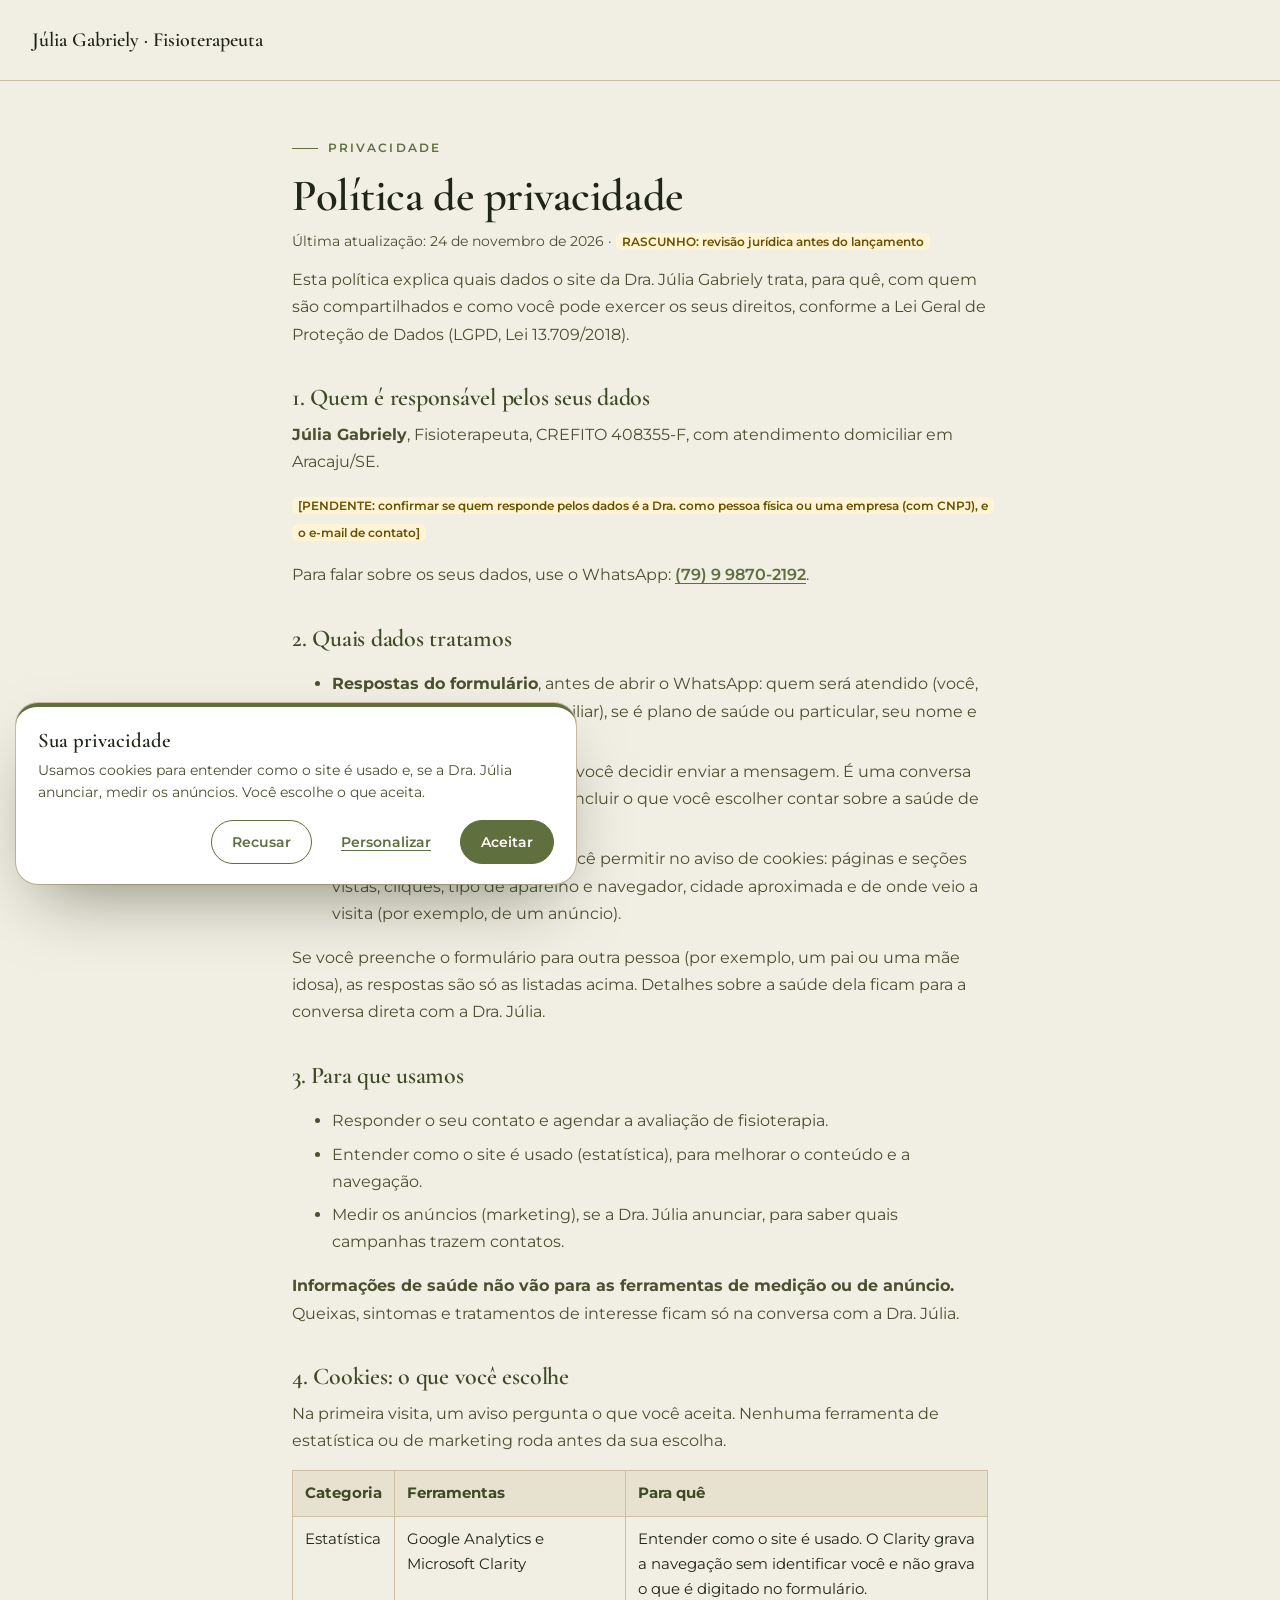
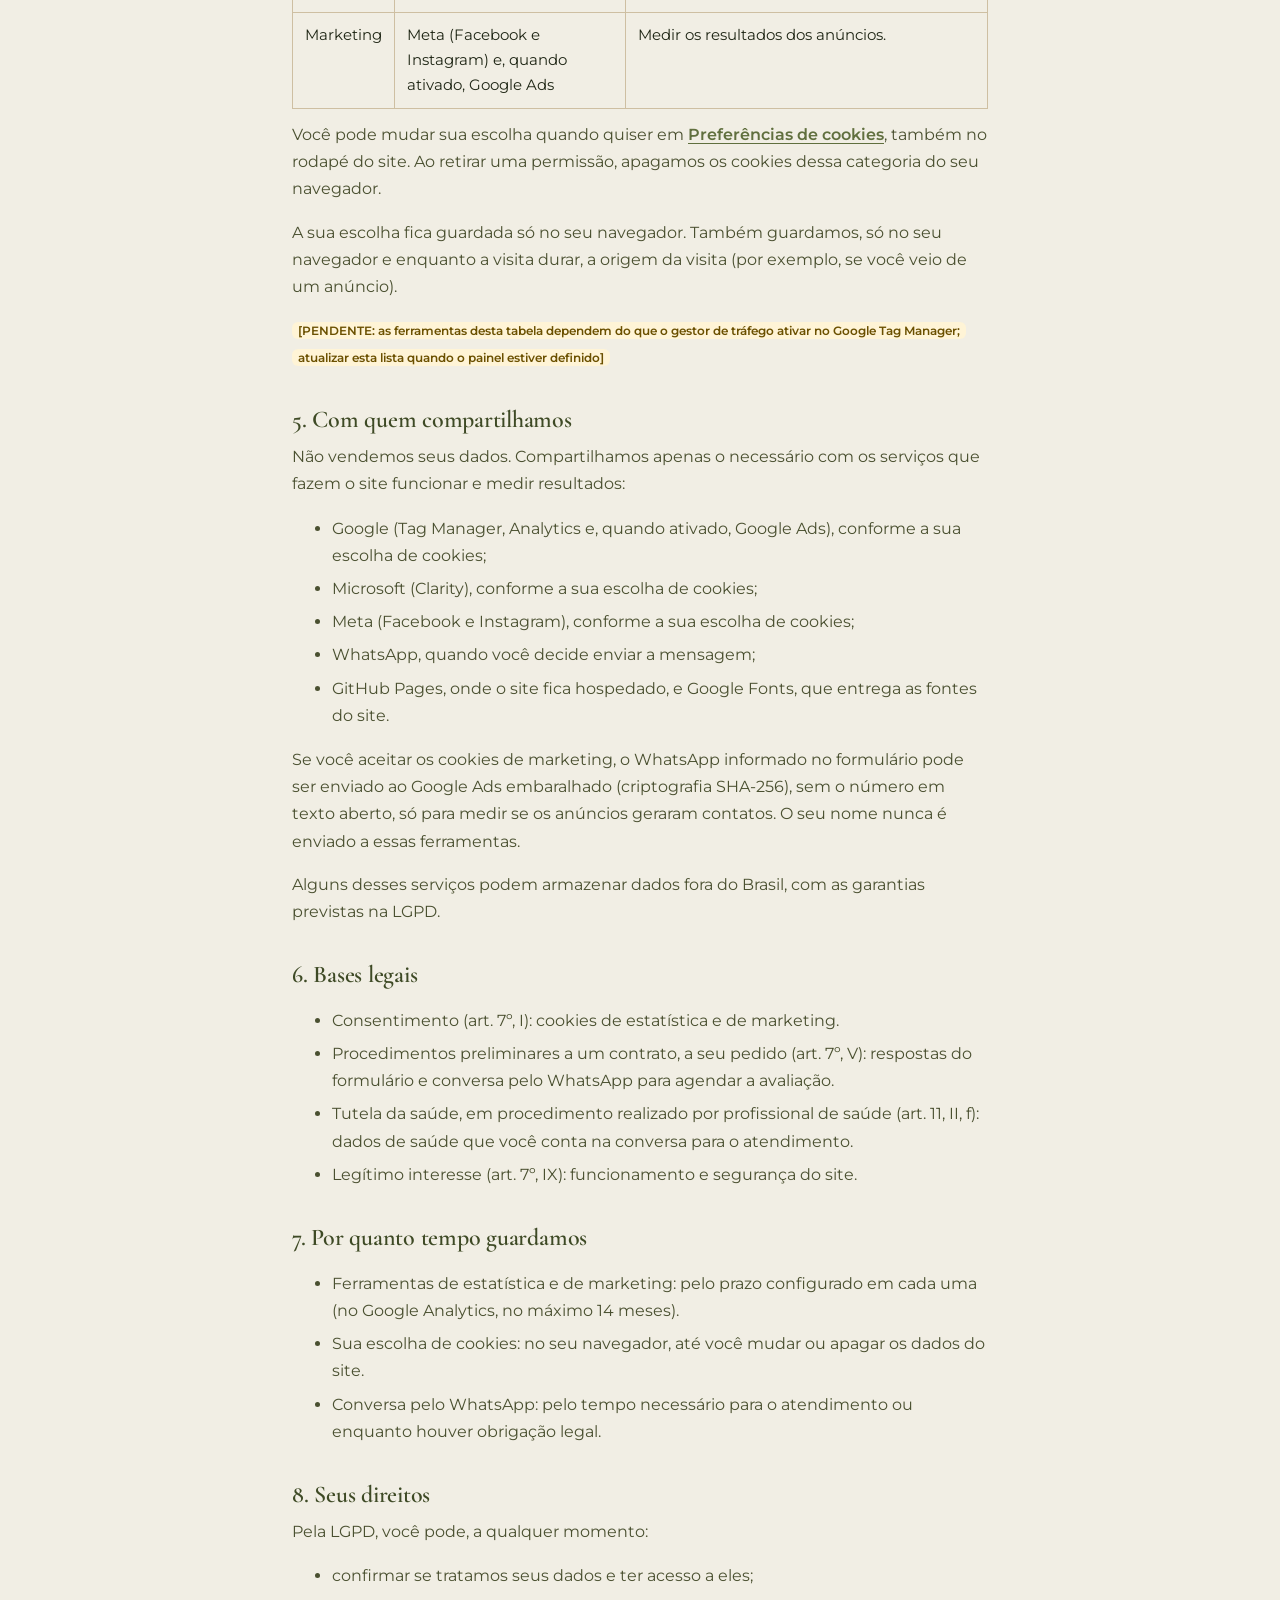
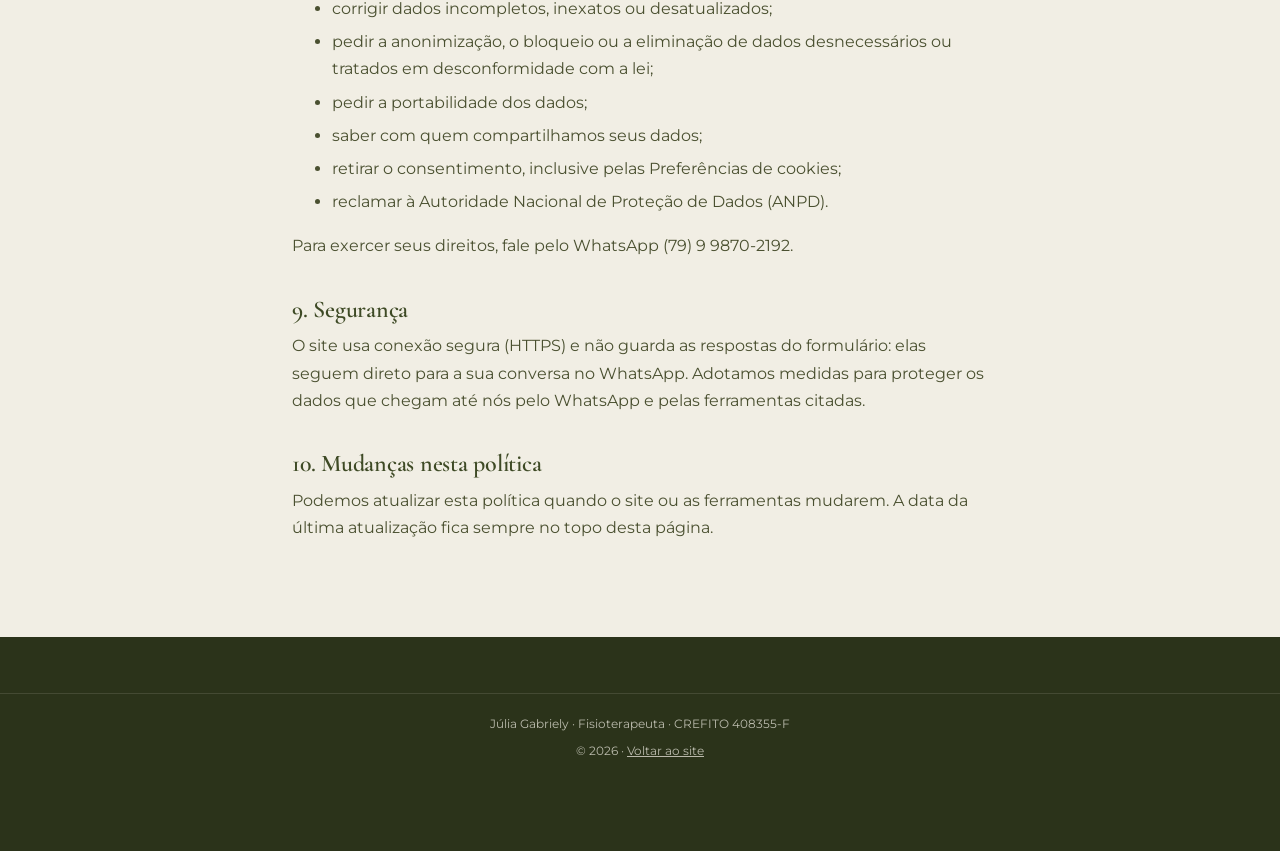
<file: politica-de-privacidade.html>
<!doctype html>
<html lang="pt-BR">
<head>
    <meta charset="utf-8">
    <meta name="viewport" content="width=device-width, initial-scale=1, viewport-fit=cover">
    <title>Política de privacidade | Júlia Gabriely, Fisioterapeuta</title>
    <meta name="description" content="Como o site da fisioterapeuta Júlia Gabriely trata os dados de quem o visita.">
    <!-- Fica fora dos buscadores sempre. RASCUNHO para revisão jurídica antes do lançamento. -->
    <meta name="robots" content="noindex, nofollow">
    <meta name="theme-color" content="#606F3E">
    <link rel="preconnect" href="https://fonts.googleapis.com">
    <link rel="preconnect" href="https://fonts.gstatic.com" crossorigin>
    <link href="https://fonts.googleapis.com/css2?family=Cormorant+Garamond:ital,wght@0,500;0,600;0,700;1,500&family=Montserrat:wght@400;500;600&display=swap" rel="stylesheet">
    <link rel="stylesheet" href="styles.css?v=20261124-5">
</head>
<body class="pagina-legal">
<header class="legal-topo">
    <a href="./">Júlia Gabriely · Fisioterapeuta</a>
</header>

<main class="legal-artigo">
    <span class="sobretitulo">Privacidade</span>
    <h1>Política de privacidade</h1>
    <p class="legal-data">Última atualização: 24 de novembro de 2026 · <span class="pendente">RASCUNHO: revisão jurídica antes do lançamento</span></p>

    <p>Esta política explica quais dados o site da Dra. Júlia Gabriely trata, para quê, com quem são compartilhados e como você pode exercer os seus direitos, conforme a Lei Geral de Proteção de Dados (LGPD, Lei 13.709/2018).</p>

    <h2>1. Quem é responsável pelos seus dados</h2>
    <p><strong>Júlia Gabriely</strong>, Fisioterapeuta, CREFITO 408355-F, com atendimento domiciliar em Aracaju/SE.</p>
    <p><span class="pendente">[PENDENTE: confirmar se quem responde pelos dados é a Dra. como pessoa física ou uma empresa (com CNPJ), e o e-mail de contato]</span></p>
    <p>Para falar sobre os seus dados, use o WhatsApp: <a href="https://wa.me/5579998702192" target="_blank" rel="noopener">(79) 9 9870-2192</a>.</p>

    <h2>2. Quais dados tratamos</h2>
    <ul>
        <li><strong>Respostas do formulário</strong>, antes de abrir o WhatsApp: quem será atendido (você, seu pai ou sua mãe, outro familiar), se é plano de saúde ou particular, seu nome e seu WhatsApp.</li>
        <li><strong>Conversa pelo WhatsApp</strong>, se você decidir enviar a mensagem. É uma conversa direta com a Dra. Júlia e pode incluir o que você escolher contar sobre a saúde de quem será atendido.</li>
        <li><strong>Dados de navegação</strong>, só se você permitir no aviso de cookies: páginas e seções vistas, cliques, tipo de aparelho e navegador, cidade aproximada e de onde veio a visita (por exemplo, de um anúncio).</li>
    </ul>
    <p>Se você preenche o formulário para outra pessoa (por exemplo, um pai ou uma mãe idosa), as respostas são só as listadas acima. Detalhes sobre a saúde dela ficam para a conversa direta com a Dra. Júlia.</p>

    <h2>3. Para que usamos</h2>
    <ul>
        <li>Responder o seu contato e agendar a avaliação de fisioterapia.</li>
        <li>Entender como o site é usado (estatística), para melhorar o conteúdo e a navegação.</li>
        <li>Medir os anúncios (marketing), se a Dra. Júlia anunciar, para saber quais campanhas trazem contatos.</li>
    </ul>
    <p><strong>Informações de saúde não vão para as ferramentas de medição ou de anúncio.</strong> Queixas, sintomas e tratamentos de interesse ficam só na conversa com a Dra. Júlia.</p>

    <h2>4. Cookies: o que você escolhe</h2>
    <p>Na primeira visita, um aviso pergunta o que você aceita. Nenhuma ferramenta de estatística ou de marketing roda antes da sua escolha.</p>
    <table>
        <thead><tr><th>Categoria</th><th>Ferramentas</th><th>Para quê</th></tr></thead>
        <tbody>
            <tr><td>Estatística</td><td>Google Analytics e Microsoft Clarity</td><td>Entender como o site é usado. O Clarity grava a navegação sem identificar você e não grava o que é digitado no formulário.</td></tr>
            <tr><td>Marketing</td><td>Meta (Facebook e Instagram) e, quando ativado, Google Ads</td><td>Medir os resultados dos anúncios.</td></tr>
        </tbody>
    </table>
    <p>Você pode mudar sua escolha quando quiser em <button type="button" class="link-cookies" data-consent-open>Preferências de cookies</button>, também no rodapé do site. Ao retirar uma permissão, apagamos os cookies dessa categoria do seu navegador.</p>
    <p>A sua escolha fica guardada só no seu navegador. Também guardamos, só no seu navegador e enquanto a visita durar, a origem da visita (por exemplo, se você veio de um anúncio).</p>
    <p><span class="pendente">[PENDENTE: as ferramentas desta tabela dependem do que o gestor de tráfego ativar no Google Tag Manager; atualizar esta lista quando o painel estiver definido]</span></p>

    <h2>5. Com quem compartilhamos</h2>
    <p>Não vendemos seus dados. Compartilhamos apenas o necessário com os serviços que fazem o site funcionar e medir resultados:</p>
    <ul>
        <li>Google (Tag Manager, Analytics e, quando ativado, Google Ads), conforme a sua escolha de cookies;</li>
        <li>Microsoft (Clarity), conforme a sua escolha de cookies;</li>
        <li>Meta (Facebook e Instagram), conforme a sua escolha de cookies;</li>
        <li>WhatsApp, quando você decide enviar a mensagem;</li>
        <li>GitHub Pages, onde o site fica hospedado, e Google Fonts, que entrega as fontes do site.</li>
    </ul>
    <p>Se você aceitar os cookies de marketing, o WhatsApp informado no formulário pode ser enviado ao Google Ads embaralhado (criptografia SHA-256), sem o número em texto aberto, só para medir se os anúncios geraram contatos. O seu nome nunca é enviado a essas ferramentas.</p>
    <p>Alguns desses serviços podem armazenar dados fora do Brasil, com as garantias previstas na LGPD.</p>

    <h2>6. Bases legais</h2>
    <ul>
        <li>Consentimento (art. 7º, I): cookies de estatística e de marketing.</li>
        <li>Procedimentos preliminares a um contrato, a seu pedido (art. 7º, V): respostas do formulário e conversa pelo WhatsApp para agendar a avaliação.</li>
        <li>Tutela da saúde, em procedimento realizado por profissional de saúde (art. 11, II, f): dados de saúde que você conta na conversa para o atendimento.</li>
        <li>Legítimo interesse (art. 7º, IX): funcionamento e segurança do site.</li>
    </ul>

    <h2>7. Por quanto tempo guardamos</h2>
    <ul>
        <li>Ferramentas de estatística e de marketing: pelo prazo configurado em cada uma (no Google Analytics, no máximo 14 meses).</li>
        <li>Sua escolha de cookies: no seu navegador, até você mudar ou apagar os dados do site.</li>
        <li>Conversa pelo WhatsApp: pelo tempo necessário para o atendimento ou enquanto houver obrigação legal.</li>
    </ul>

    <h2>8. Seus direitos</h2>
    <p>Pela LGPD, você pode, a qualquer momento:</p>
    <ul>
        <li>confirmar se tratamos seus dados e ter acesso a eles;</li>
        <li>corrigir dados incompletos, inexatos ou desatualizados;</li>
        <li>pedir a anonimização, o bloqueio ou a eliminação de dados desnecessários ou tratados em desconformidade com a lei;</li>
        <li>pedir a portabilidade dos dados;</li>
        <li>saber com quem compartilhamos seus dados;</li>
        <li>retirar o consentimento, inclusive pelas Preferências de cookies;</li>
        <li>reclamar à Autoridade Nacional de Proteção de Dados (ANPD).</li>
    </ul>
    <p>Para exercer seus direitos, fale pelo WhatsApp (79) 9 9870-2192.</p>

    <h2>9. Segurança</h2>
    <p>O site usa conexão segura (HTTPS) e não guarda as respostas do formulário: elas seguem direto para a sua conversa no WhatsApp. Adotamos medidas para proteger os dados que chegam até nós pelo WhatsApp e pelas ferramentas citadas.</p>

    <h2>10. Mudanças nesta política</h2>
    <p>Podemos atualizar esta política quando o site ou as ferramentas mudarem. A data da última atualização fica sempre no topo desta página.</p>
</main>

<footer class="rodape">
    <div class="rodape-base">
        <p>Júlia Gabriely · Fisioterapeuta · CREFITO 408355-F</p>
        <p>© <span data-ano>2026</span> · <a href="./">Voltar ao site</a></p>
    </div>
</footer>

<!-- Aviso de cookies: mesmo bloco do index.html (consent.js). -->
<div class="cookie-aviso" id="aviso-cookies" role="dialog" aria-modal="false" aria-labelledby="cookie-titulo" aria-describedby="cookie-texto" hidden>
    <p class="cookie-titulo" id="cookie-titulo">Sua privacidade</p>
    <p class="cookie-texto" id="cookie-texto">Usamos cookies para entender como o site é usado e, se a Dra. Júlia anunciar, medir os anúncios. Você escolhe o que aceita.</p>
    <div class="cookie-opcoes" hidden>
        <label class="cookie-opcao">
            <input type="checkbox" id="cookie-estatistica">
            <span><strong>Estatística</strong>Google Analytics e Microsoft Clarity, para entender como o site é usado.</span>
        </label>
        <label class="cookie-opcao">
            <input type="checkbox" id="cookie-marketing">
            <span><strong>Marketing</strong>Google e Meta (Facebook e Instagram), para medir os anúncios.</span>
        </label>
    </div>
    <div class="cookie-acoes">
        <button class="cookie-botao" type="button" data-consent="recusar">Recusar</button>
        <button class="cookie-botao cookie-botao-link" type="button" data-consent="personalizar">Personalizar</button>
        <button class="cookie-botao cookie-botao-link" type="button" data-consent="salvar" hidden>Salvar escolha</button>
        <button class="cookie-botao cookie-botao-principal" type="button" data-consent="aceitar">Aceitar</button>
    </div>
</div>
<script>document.querySelectorAll("[data-ano]").forEach(function (el) { el.textContent = new Date().getFullYear(); });</script>
<script src="consent.js?v=20261124-5" defer></script>
</body>
</html>
</file>
<file: styles.css>
/* ==========================================================================
   Júlia Gabriely · Fisioterapeuta — estilos do site
   Identidade: Manual de Identidade Visual (Drive › Construção do Site › Estudos).
   Para trocar cores ou fontes, mexa só nos tokens do :root; o resto acompanha.
   Fontes: Cormorant Garamond e Montserrat são EQUIVALENTES provisórios de Edensor e Garet.
   Detalhe próprio do site: o "fio do movimento", uma linha em curva que contorna a foto do topo
   (inspirada no elo do monograma JG) e uma luz que percorre o fio.
   ========================================================================== */

:root {
    /* Cores da marca (apresentação da marca) */
    --oliva: #606F3E;          /* principal: botões, símbolo, destaques */
    --oliva-claro: #9E9D7A;    /* só ornamento: contraste baixo para texto */
    --bege: #CEBFA2;           /* linhas e detalhes */
    --creme: #F1EEE4;          /* fundo principal */
    /* Complementares (propostas do manual, contraste AA medido) */
    --verde-profundo: #3E4A25; /* faixas escuras e rodapé (8,18:1 com creme) */
    --texto: #1F2615;          /* 13,44:1 sobre creme */
    --texto-2: #4A5030;        /* 7,29:1 sobre creme */
    --bege-suave: #E7E1CF;
    --branco: #FFFFFF;

    --fonte-titulo: "Cormorant Garamond", Georgia, "Times New Roman", serif;
    --fonte-texto: "Montserrat", "Segoe UI", Arial, sans-serif;

    --raio: 20px;
    --raio-grande: 32px;
    --sombra: 0 18px 50px rgba(62, 74, 37, .14);
    --sombra-leve: 0 8px 24px rgba(62, 74, 37, .09);
    --ease: cubic-bezier(.22, .61, .36, 1);
    --header-h: 76px;
    --gutter: clamp(16px, 4vw, 32px);
    --largura: 1180px;
}

*, *::before, *::after { box-sizing: border-box; }
html { scroll-behavior: smooth; scroll-padding-top: calc(var(--header-h) + 12px); -webkit-text-size-adjust: 100%; }
body { margin: 0; background: var(--creme); color: var(--texto); font: 400 17px/1.7 var(--fonte-texto); overflow-x: hidden; }
img { display: block; max-width: 100%; height: auto; }
img[hidden] { display: none; }
a { color: inherit; }
svg { width: 22px; height: 22px; flex: none; }
h1, h2, h3 { font-family: var(--fonte-titulo); font-weight: 600; line-height: 1.08; margin: 0 0 .5em; color: var(--texto); letter-spacing: -.01em; }
h1 em, h2 em { font-style: italic; font-weight: 500; color: var(--oliva); }
p { margin: 0 0 1em; }
:focus-visible { outline: 3px solid var(--oliva); outline-offset: 3px; border-radius: 6px; }

.conteiner { width: min(100% - 2 * var(--gutter), var(--largura)); margin-inline: auto; }
.centro { text-align: center; }
.so-desktop { display: none !important; }

.pular { position: absolute; left: -999px; top: 8px; z-index: 2000; background: var(--verde-profundo); color: var(--creme); padding: 10px 16px; border-radius: 10px; }
.pular:focus { left: 8px; }

/* Barra de progresso da leitura */
.progresso { position: fixed; z-index: 1100; inset: 0 0 auto 0; height: 3px; pointer-events: none; }
.progresso span { display: block; height: 100%; width: 100%; transform-origin: left; transform: scaleX(var(--p, 0)); background: linear-gradient(90deg, var(--oliva), var(--bege)); }

/* ---------- Faixa da prévia ---------- */
.previa-faixa { display: flex; flex-wrap: wrap; align-items: center; justify-content: center; gap: 6px 14px; padding: 8px var(--gutter); background: #FFF4D6; color: #5B4300; font-size: .78rem; line-height: 1.45; text-align: center; }
.previa-alternar { border: 1px solid #C9A84A; background: transparent; color: inherit; font: 600 .75rem var(--fonte-texto); padding: 6px 12px; border-radius: 99px; cursor: pointer; min-height: 32px; }

/* ---------- Marcadores de prévia (somem com o botão e no lançamento) ---------- */
.pendente { display: inline; background: #FFF4D6; color: #6B5000; border-radius: 6px; padding: 1px 6px; font: 600 .78rem/1.6 var(--fonte-texto); box-decoration-break: clone; -webkit-box-decoration-break: clone; }
p.pendente { display: block; width: fit-content; max-width: 100%; }
.pendente-escuro { background: rgba(255, 244, 214, .14); color: #F3E3B0; }
.marcador { display: flex; flex-wrap: wrap; align-items: baseline; gap: 2px 8px; width: fit-content; max-width: 100%; margin: 0 0 1em; padding: 5px 12px; border-radius: 12px; font: 600 .7rem/1.4 var(--fonte-texto); letter-spacing: .08em; text-transform: uppercase; background: #EEF0E4; color: var(--verde-profundo); border: 1px dashed var(--oliva-claro); cursor: help; }
.marcador::after { content: attr(data-nota); text-transform: none; letter-spacing: 0; font-weight: 500; color: var(--texto-2); }
.cabeca.centro .marcador { margin-inline: auto; }
.marcador.escuro { background: rgba(241, 238, 228, .1); color: var(--creme); border-color: rgba(241, 238, 228, .4); }
.marcador.escuro::after { color: rgba(241, 238, 228, .8); }
body.sem-marcadores .pendente, body.sem-marcadores .marcador { display: none; }

/* ---------- Botões ---------- */
.botao { position: relative; overflow: hidden; display: inline-flex; align-items: center; justify-content: center; gap: 10px; min-height: 52px; padding: 14px 26px; border-radius: 99px; background: var(--oliva); color: var(--branco); text-decoration: none; font: 600 .95rem/1.2 var(--fonte-texto); letter-spacing: .01em; box-shadow: 0 10px 24px rgba(96, 111, 62, .28); transition: transform .3s var(--ease), background-color .3s var(--ease), box-shadow .3s var(--ease); }
.botao svg { width: 20px; height: 20px; position: relative; }
.botao-pequeno { min-height: 44px; padding: 10px 18px; font-size: .85rem; box-shadow: none; }
.botao-claro { background: var(--creme); color: var(--verde-profundo); box-shadow: 0 10px 24px rgba(0, 0, 0, .18); }
/* Brilho que passa pelo botão de tempos em tempos */
.botao-destaque::after { content: ""; position: absolute; top: 0; bottom: 0; left: -40%; width: 30%; background: linear-gradient(100deg, transparent, rgba(255, 255, 255, .38), transparent); transform: skewX(-18deg); animation: brilho 5.5s var(--ease) infinite; pointer-events: none; }
.botao-claro.botao-destaque::after { background: linear-gradient(100deg, transparent, rgba(96, 111, 62, .22), transparent); }
@keyframes brilho { 0%, 62% { left: -40%; } 88%, 100% { left: 130%; } }
@media (hover: hover) {
    .botao:hover { transform: translateY(-2px); background: var(--verde-profundo); box-shadow: 0 14px 30px rgba(62, 74, 37, .3); }
    .botao-claro:hover { background: var(--branco); color: var(--verde-profundo); }
}
.link-seta { display: inline-flex; align-items: center; gap: 8px; min-height: 44px; color: var(--oliva); font-weight: 600; font-size: .92rem; text-decoration: none; border-bottom: 1px solid currentColor; }
.link-seta::after { content: "→"; transition: transform .3s var(--ease); }
@media (hover: hover) { .link-seta:hover::after { transform: translateX(4px); } }

/* ---------- Cabeçalho ---------- */
.topo { position: sticky; top: 0; z-index: 900; background: rgba(241, 238, 228, .92); backdrop-filter: blur(14px); -webkit-backdrop-filter: blur(14px); border-bottom: 1px solid rgba(96, 111, 62, .12); transition: box-shadow .3s var(--ease); }
.topo.rolou { box-shadow: var(--sombra-leve); }
.topo-dentro { width: min(100% - 2 * var(--gutter), var(--largura)); margin-inline: auto; height: var(--header-h); display: flex; align-items: center; gap: 20px; }
.marca { display: flex; align-items: center; gap: 12px; text-decoration: none; margin-right: auto; min-width: 0; }
@media (max-width: 379px) {
    .topo-dentro { gap: 10px; }
    .marca { gap: 9px; }
    .marca-texto strong { font-size: 1.25rem; }
    .marca-texto small { font-size: .66rem; letter-spacing: .06em; }
}
.marca-simbolo { width: 34px; height: auto; }
.marca-texto { display: grid; line-height: 1.1; }
.marca-texto strong { font: 600 1.4rem/1 var(--fonte-titulo); color: var(--texto); }
.marca-texto small { margin-top: 4px; font-size: .68rem; font-weight: 600; letter-spacing: .14em; text-transform: uppercase; color: var(--oliva); }
.menu { display: none; gap: 22px; }
.menu a { font-size: .84rem; font-weight: 500; text-decoration: none; color: var(--texto-2); padding: 8px 0; border-bottom: 1px solid transparent; transition: color .2s, border-color .2s; }
.menu a:hover, .menu a.ativo { color: var(--oliva); border-color: currentColor; }
.menu-botao { width: 48px; height: 48px; display: grid; place-content: center; gap: 6px; border: 0; border-radius: 12px; background: transparent; cursor: pointer; }
.menu-botao span { display: block; width: 24px; height: 2px; background: var(--texto); border-radius: 2px; transition: transform .3s var(--ease); }
.menu-botao[aria-expanded="true"] span:first-child { transform: translateY(4px) rotate(45deg); }
.menu-botao[aria-expanded="true"] span:last-child { transform: translateY(-4px) rotate(-45deg); }
.menu-movel { position: fixed; inset: var(--header-h) 0 0; background: var(--creme); padding: 24px var(--gutter) 40px; overflow-y: auto; display: flex; flex-direction: column; gap: 24px; }
.menu-movel[hidden] { display: none; }
.menu-movel nav { display: grid; }
.menu-movel nav a { padding: 16px 0; font: 600 1.6rem/1.2 var(--fonte-titulo); text-decoration: none; border-bottom: 1px solid rgba(96, 111, 62, .15); }
body.menu-aberto { overflow: hidden; }

/* ---------- Seções ---------- */
.secao { position: relative; overflow-x: clip; padding: clamp(64px, 9vw, 112px) 0; }
.secao-bege { background: var(--bege-suave); }
.secao-escura { background: var(--verde-profundo); color: var(--creme); overflow: hidden; }
.secao-escura h2, .secao-escura h3 { color: var(--creme); }
.secao-escura h2 em { color: var(--bege); }
.cabeca { max-width: 680px; margin-bottom: clamp(32px, 5vw, 52px); }
.cabeca.centro { margin-inline: auto; }
.cabeca p:not(.sobretitulo):not(.marcador) { color: var(--texto-2); }
.sobretitulo { display: inline-flex; align-items: center; gap: 10px; margin-bottom: 14px; font-size: .72rem; font-weight: 600; letter-spacing: .18em; text-transform: uppercase; color: var(--oliva); }
.sobretitulo::before { content: ""; width: 26px; height: 1px; background: currentColor; }
.sobretitulo.claro { color: var(--bege); }
h2 { font-size: clamp(2.1rem, 4.6vw, 3.4rem); }
h3 { font-size: 1.45rem; }
.realce { font-weight: 600; color: var(--texto); background: linear-gradient(transparent 62%, rgba(206, 191, 162, .7) 62%) no-repeat; background-size: 0% 100%; transition: background-size 1s var(--ease) .6s; }
.hero.pronto .realce, html:not(.js) .realce { background-size: 100% 100%; }

/* ---------- Topo ---------- */
.hero { position: relative; overflow-x: clip; padding-top: clamp(28px, 5vw, 56px); background: radial-gradient(circle at 85% 10%, rgba(206, 191, 162, .5), transparent 44%), radial-gradient(circle at 0% 60%, rgba(158, 157, 122, .18), transparent 40%), var(--creme); }
.hero-mancha { position: absolute; border-radius: 50%; filter: blur(60px); pointer-events: none; opacity: .5; }
.hero-mancha-1 { width: 340px; height: 340px; background: var(--bege); top: 4%; right: -80px; animation: deriva 16s ease-in-out infinite alternate; }
.hero-mancha-2 { width: 280px; height: 280px; background: var(--oliva-claro); opacity: .22; bottom: 8%; left: -90px; animation: deriva 20s ease-in-out infinite alternate-reverse; }
@keyframes deriva { to { transform: translate(40px, -30px) scale(1.15); } }
.hero-grade { position: relative; display: grid; gap: 44px; align-items: center; }
.hero h1 { font-size: clamp(2.6rem, 7.4vw, 4.6rem); line-height: 1.02; }
.hero h1 em { display: block; }
.palavra { display: inline-block; opacity: 0; transform: translateY(.5em); transition: opacity .7s var(--ease), transform .7s var(--ease); transition-delay: calc(var(--k) * 70ms + 150ms); }
.hero.pronto .palavra { opacity: 1; transform: none; }
html:not(.js) .palavra { opacity: 1; transform: none; }
.hero-texto > *:not(h1) { opacity: 0; transform: translateY(14px); transition: opacity .8s var(--ease), transform .8s var(--ease); }
.hero-texto > .lead { transition-delay: .55s; } .hero-texto > .marcador { transition-delay: .65s; } .hero-texto > .acoes { transition-delay: .75s; } .hero-texto > .chips { transition-delay: .9s; } .hero-texto > .sobretitulo { transition-delay: 0s; }
.hero.pronto .hero-texto > *:not(h1), html:not(.js) .hero-texto > * { opacity: 1; transform: none; }
.lead { font-size: clamp(1.02rem, 1.4vw, 1.15rem); color: var(--texto-2); max-width: 540px; }
.lead strong { color: var(--texto); font-weight: 600; }
.acoes { display: flex; flex-wrap: wrap; align-items: center; gap: 14px 24px; margin-top: 8px; }
.chips { list-style: none; margin: 26px 0 0; padding: 0; display: flex; flex-wrap: wrap; gap: 10px; }
.chips li { display: inline-flex; align-items: center; gap: 8px; padding: 9px 16px 9px 12px; border-radius: 99px; background: rgba(255, 255, 255, .7); border: 1px solid rgba(96, 111, 62, .18); font-size: .82rem; font-weight: 500; color: var(--texto-2); }
.chips svg { width: 18px; height: 18px; color: var(--oliva); }

.hero-foto { position: relative; isolation: isolate; justify-self: center; width: min(100%, 440px); margin: 0; }
.hero-moldura { position: relative; border-radius: 220px 220px var(--raio-grande) var(--raio-grande); overflow: hidden; aspect-ratio: 4 / 5; box-shadow: var(--sombra); background: var(--bege-suave); }
.hero-moldura img { width: 100%; height: 100%; object-fit: cover; object-position: center 20%; animation: respirar 9s ease-in-out infinite; }
.hero-moldura::after { content: ""; position: absolute; inset: 0; border-radius: inherit; box-shadow: inset 0 0 0 1px rgba(255, 255, 255, .55); pointer-events: none; }
@keyframes respirar { 50% { transform: scale(1.035); } }
.hero-anel { position: absolute; z-index: -1; inset: -7% -9% 4% -9%; border-radius: 50%; border: 1px dashed rgba(96, 111, 62, .45); animation: gira 60s linear infinite; }
.hero-anel::after { content: ""; position: absolute; top: 12%; right: 10%; width: 12px; height: 12px; border-radius: 50%; background: var(--oliva); box-shadow: 0 0 0 6px rgba(96, 111, 62, .18); }
@keyframes gira { to { transform: rotate(360deg); } }
.hero-foto::before { content: ""; position: absolute; z-index: -2; width: 86%; aspect-ratio: 1; right: -12%; top: -5%; border-radius: 50%; background: var(--bege-suave); }
/* Fio do movimento: contorna a foto; a luz percorre a linha */
.hero-fio { position: absolute; z-index: 3; inset: -8% -12% -6% -14%; width: 126%; height: 114%; pointer-events: none; overflow: visible; }
.hero-fio path { fill: none; stroke-linecap: round; }
.fio-halo { stroke: var(--oliva); stroke-width: 12; opacity: .08; }
.fio-linha { stroke: var(--oliva); stroke-width: 2; opacity: .7; stroke-dasharray: 1400; stroke-dashoffset: 1400; transition: stroke-dashoffset 2.2s var(--ease) .5s; }
.hero.pronto .fio-linha, html:not(.js) .fio-linha { stroke-dashoffset: 0; }
.fio-luz { stroke: var(--creme); stroke-width: 5; stroke-dasharray: .06 1; stroke-dashoffset: .06; opacity: 0; filter: drop-shadow(0 0 6px var(--oliva)); animation: fio-passeia 7s ease-in-out 3s infinite; }
@keyframes fio-passeia { 0% { stroke-dashoffset: .06; opacity: 0; } 8% { opacity: 1; } 70% { stroke-dashoffset: -1; opacity: 1; } 76%, 100% { stroke-dashoffset: -1; opacity: 0; } }

.flutua { position: absolute; z-index: 4; animation: flutua 7s ease-in-out infinite; }
.flutua-2 { animation-duration: 8.5s; animation-delay: -2s; } .flutua-3 { animation-duration: 6.5s; animation-delay: -4s; } .flutua-4 { animation-duration: 7.5s; animation-delay: -1s; }
@keyframes flutua { 50% { transform: translateY(-9px); } }
.cartao-credencial { left: -6px; bottom: 26px; display: flex; align-items: center; gap: 12px; padding: 12px 18px 12px 14px; background: rgba(255, 255, 255, .96); border-radius: 18px; box-shadow: var(--sombra); font-size: .72rem; line-height: 1.35; color: var(--texto-2); }
.cartao-credencial img { width: 26px; }
.cartao-credencial strong { display: block; font: 600 1.05rem/1.1 var(--fonte-titulo); color: var(--texto); }
.cartao-foto { right: -14px; bottom: 100px; width: 118px; margin: 0; padding: 6px 6px 10px; background: var(--branco); border-radius: 16px; box-shadow: var(--sombra); transform: rotate(5deg); }
.cartao-foto img { width: 100%; aspect-ratio: 3 / 4; object-fit: cover; object-position: 40% 35%; border-radius: 11px; }
.cartao-foto figcaption { padding-top: 7px; font: italic 500 .85rem/1.15 var(--fonte-titulo); text-align: center; color: var(--verde-profundo); }
.cartao-foto figcaption em { color: var(--oliva); }
.flutua-2.cartao-foto { animation-name: flutua-gira; }
@keyframes flutua-gira { 0%, 100% { transform: rotate(5deg) translateY(0); } 50% { transform: rotate(3deg) translateY(-9px); } }
.cartao-selo { display: flex; align-items: center; gap: 10px; padding: 10px 16px 10px 12px; background: var(--oliva); color: var(--creme); border-radius: 99px; box-shadow: var(--sombra); font-size: .7rem; line-height: 1.3; }
.cartao-selo svg { width: 26px; height: 26px; padding: 5px; border-radius: 50%; background: rgba(241, 238, 228, .16); color: var(--bege); }
.cartao-selo strong { display: block; font-size: .8rem; color: var(--branco); }
.flutua-3 { top: 6%; left: -10px; }

.faixa-beneficios { list-style: none; margin: clamp(40px, 6vw, 64px) auto 0; padding: 22px; display: grid; gap: 18px; background: var(--oliva); color: var(--creme); border-radius: var(--raio) var(--raio) 0 0; position: relative; }
.faixa-beneficios li { display: flex; align-items: center; gap: 14px; }
.faixa-beneficios svg { width: 42px; height: 42px; padding: 9px; border-radius: 50%; background: rgba(241, 238, 228, .14); color: var(--bege); transition: transform .4s var(--ease), background-color .4s; }
@media (hover: hover) { .faixa-beneficios li:hover svg { transform: rotate(-8deg) scale(1.1); background: rgba(241, 238, 228, .26); } }
.faixa-beneficios strong { display: block; font-size: .9rem; font-weight: 600; color: var(--branco); }
.faixa-beneficios span { font-size: .78rem; line-height: 1.4; color: rgba(241, 238, 228, .88); }

/* ---------- Letreiro ---------- */
.letreiro { overflow: hidden; background: var(--verde-profundo); color: var(--creme); padding: 16px 0; border-top: 1px solid rgba(241, 238, 228, .1); }
.letreiro-trilho { display: flex; align-items: center; gap: 28px; width: max-content; animation: letreiro 38s linear infinite; }
.letreiro span { font: italic 500 clamp(1.3rem, 2.6vw, 1.8rem)/1 var(--fonte-titulo); white-space: nowrap; }
.letreiro svg { width: 16px; height: 16px; color: var(--bege); }
@keyframes letreiro { to { transform: translateX(-50%); } }

/* ---------- Para quem é ---------- */
.sinais { list-style: none; margin: 0 0 28px; padding: 0; display: grid; gap: 18px; }
.sinal { overflow: hidden; background: var(--branco); border: 1px solid var(--bege-suave); border-radius: var(--raio); box-shadow: var(--sombra-leve); transition: transform .4s var(--ease), box-shadow .4s var(--ease), opacity .8s var(--ease); }
.sinal-foto { position: relative; aspect-ratio: 4 / 3; }
.sinal-img { position: absolute; inset: 0; overflow: hidden; background: var(--bege); }
.sinal-img img { width: 100%; height: 100%; object-fit: cover; transition: transform .9s var(--ease); }
.sinal-img::after { content: ""; position: absolute; inset: 0; background: linear-gradient(transparent 55%, rgba(31, 38, 21, .35)); }
.sinal-icone { position: absolute; z-index: 1; left: 18px; bottom: -22px; width: 50px; height: 50px; display: grid; place-items: center; border-radius: 16px; background: var(--oliva); color: var(--creme); box-shadow: 0 10px 22px rgba(62, 74, 37, .3); transition: transform .4s var(--ease); }
.sinal-icone svg { width: 26px; height: 26px; }
.sinal-texto { padding: 36px 22px 24px; }
.sinal h3 { font-size: 1.5rem; }
.sinal p { margin: 0; color: var(--texto-2); font-size: .95rem; }
@media (hover: hover) {
    .sinal.visivel:hover { transform: translateY(-6px); box-shadow: var(--sombra); }
    .sinal:hover .sinal-img img { transform: scale(1.07); }
    .sinal:hover .sinal-icone { transform: rotate(-8deg) scale(1.08); }
}
.nota-centro { max-width: 560px; margin: 0 auto 28px; text-align: center; font-size: .86rem; color: var(--texto-2); }

/* ---------- Como funciona ---------- */
.secao-simbolo { position: absolute; right: -6%; top: -4%; width: min(560px, 80vw); aspect-ratio: 374 / 512; background: url("assets/marca/simbolo-jg-creme.webp") center / contain no-repeat; opacity: .05; pointer-events: none; }
.como-grade { position: relative; display: grid; gap: 40px; }
.como-texto > p:not(.sobretitulo):not(.marcador) { color: rgba(241, 238, 228, .86); max-width: 460px; }
.como-foto { position: relative; display: none; margin: 28px 0 0; width: min(100%, 340px); }
.como-foto img { border-radius: var(--raio-grande); width: 100%; aspect-ratio: 1 / 1; object-position: center 18%; object-fit: cover; box-shadow: 0 24px 50px rgba(0, 0, 0, .3); }
.como-selo { position: absolute; right: -14px; bottom: 28px; display: flex; align-items: center; gap: 8px; padding: 10px 16px; border-radius: 99px; background: var(--creme); color: var(--verde-profundo); font-size: .74rem; font-weight: 600; box-shadow: var(--sombra); animation: flutua 7s ease-in-out infinite; }
.como-selo svg { width: 16px; height: 16px; color: var(--oliva); }
.passos { position: relative; list-style: none; margin: 0; padding: 0; display: grid; gap: 14px; }
.passos::before { content: ""; position: absolute; left: 41px; top: 36px; bottom: 36px; width: 2px; background: rgba(241, 238, 228, .14); }
.passos::after { content: ""; position: absolute; left: 41px; top: 36px; width: 2px; height: calc((100% - 72px) * var(--prog, 0)); background: linear-gradient(var(--bege), var(--oliva-claro)); transition: height .2s linear; }
.passo { position: relative; display: flex; gap: 18px; padding: 24px; border: 1px solid rgba(241, 238, 228, .14); border-radius: var(--raio); background: rgba(241, 238, 228, .05); transition: background-color .5s var(--ease), border-color .5s var(--ease), transform .5s var(--ease), opacity .8s var(--ease); }
.passo-num { position: relative; z-index: 1; flex: none; width: 36px; height: 36px; display: grid; place-items: center; border-radius: 50%; background: var(--verde-profundo); border: 1px solid rgba(241, 238, 228, .3); font: 600 1rem/1 var(--fonte-titulo); color: var(--bege); transition: background-color .5s, color .5s, transform .5s var(--ease); }
.passo.em-foco { background: rgba(241, 238, 228, .1); border-color: rgba(206, 191, 162, .5); }
.passo.em-foco .passo-num { background: var(--bege); color: var(--verde-profundo); transform: scale(1.12); }
.passo h3 { font-size: 1.45rem; margin-bottom: .3em; }
.passo p { margin: 0; color: rgba(241, 238, 228, .86); font-size: .95rem; }
.passo .pendente { background: rgba(255, 244, 214, .14); color: #F3E3B0; }

/* ---------- Cuidados ---------- */
.cuidados { display: grid; gap: 16px; margin-bottom: 36px; }
.cuidado { position: relative; overflow: hidden; padding: 30px 26px; background: var(--branco); border-radius: var(--raio); border-top: 3px solid var(--oliva); box-shadow: var(--sombra-leve); transition: transform .4s var(--ease), box-shadow .4s var(--ease), opacity .8s var(--ease); }
.cuidado > svg { width: 48px; height: 48px; padding: 11px; border-radius: 14px; background: var(--creme); color: var(--oliva); margin-bottom: 16px; transition: transform .4s var(--ease), background-color .4s, color .4s; }
.cuidado-num { position: absolute; right: 18px; top: 8px; font: italic 600 3.6rem/1 var(--fonte-titulo); color: var(--bege-suave); transition: color .4s, transform .5s var(--ease); }
.cuidado h3 { position: relative; font-size: 1.6rem; }
.cuidado p { position: relative; color: var(--texto-2); font-size: .95rem; }
.cuidado-pendente { background: transparent; border: 1px dashed var(--oliva-claro); box-shadow: none; }
@media (hover: hover) {
    .cuidado.visivel:hover { transform: translateY(-6px); box-shadow: var(--sombra); }
    .cuidado:hover > svg { background: var(--oliva); color: var(--creme); transform: rotate(-8deg); }
    .cuidado:hover .cuidado-num { color: var(--bege); transform: translateY(4px); }
}

/* ---------- Cuidar também é celebrar ---------- */
.secao-celebrar { overflow: hidden; background: radial-gradient(circle at 10% 20%, rgba(206, 191, 162, .45), transparent 45%), var(--creme); }
.celebrar-grade { display: grid; gap: 48px; align-items: center; }
.celebrar-texto p:not(.sobretitulo):not(.marcador) { color: var(--texto-2); max-width: 480px; }
.polaroides { position: relative; min-height: 500px; }
.polaroide { position: absolute; margin: 0; padding: 8px 8px 12px; background: var(--branco); border-radius: 12px; box-shadow: var(--sombra); transition: transform .6s var(--ease), box-shadow .6s var(--ease), opacity .8s var(--ease); }
.polaroide img { width: 100%; aspect-ratio: 3 / 4; object-fit: cover; border-radius: 6px; }
.polaroide figcaption { padding-top: 9px; text-align: center; font: italic 500 1.05rem/1.1 var(--fonte-titulo); color: var(--verde-profundo); }
.p1 { width: 42%; left: 0; top: 2%; transform: rotate(-5deg); z-index: 1; }
.p2 { width: 42%; right: 0; top: 8%; transform: rotate(4deg); z-index: 2; }
.p3 { width: 38%; left: 31%; bottom: 0; transform: rotate(-1.5deg); z-index: 3; }
.js .polaroide.revelar { transform: rotate(0) translateY(22px) scale(.96); }
.js .p1.visivel { transform: rotate(-5deg); } .js .p2.visivel { transform: rotate(4deg); } .js .p3.visivel { transform: rotate(-1.5deg); }
@media (hover: hover) { .js .polaroide.visivel:hover { transform: rotate(0) scale(1.06); z-index: 5; box-shadow: 0 30px 60px rgba(62, 74, 37, .25); } }

/* ---------- No dia a dia: vídeos e fotos de atendimento ---------- */
.midia-grade { display: grid; gap: 14px; grid-template-columns: 1fr 1fr; margin-bottom: 28px; }
.video-cartao { position: relative; margin: 0; border-radius: var(--raio); overflow: hidden; background: var(--verde-profundo); box-shadow: var(--sombra-leve); aspect-ratio: 9 / 16; }
.video-cartao video { width: 100%; height: 100%; object-fit: cover; display: block; }
.video-cartao figcaption { position: absolute; left: 0; right: 0; bottom: 0; padding: 36px 14px 12px; font-size: .78rem; font-weight: 600; color: var(--branco); background: linear-gradient(transparent, rgba(31, 38, 21, .78)); pointer-events: none; }
.video-botao { position: absolute; inset: 0; margin: auto; width: 64px; height: 64px; display: grid; place-items: center; border: 0; border-radius: 50%; background: rgba(241, 238, 228, .92); color: var(--verde-profundo); cursor: pointer; box-shadow: 0 10px 28px rgba(0, 0, 0, .25); transition: transform .3s var(--ease), opacity .3s; }
.video-botao::before { content: ""; position: absolute; inset: 0; border-radius: 50%; border: 2px solid rgba(241, 238, 228, .9); animation: pulsa 2.4s var(--ease) infinite; }
@keyframes pulsa { from { transform: scale(1); opacity: .8; } to { transform: scale(1.7); opacity: 0; } }
.video-botao svg { width: 28px; height: 28px; margin-left: 3px; }
.video-cartao.tocando .video-botao { opacity: 0; pointer-events: none; }
.video-cartao.tocando .video-botao:focus-visible { opacity: 1; outline: 3px solid var(--creme); outline-offset: 3px; }
.video-cartao.tocando { cursor: pointer; }
@media (hover: hover) { .video-botao:hover { transform: scale(1.08); } }
.fotos-grade { list-style: none; margin: 0; padding: 0; grid-column: 1 / -1; display: grid; gap: 14px; grid-template-columns: repeat(2, 1fr); }
.foto-item { display: block; width: 100%; padding: 0; border: 0; border-radius: var(--raio); overflow: hidden; background: var(--bege); cursor: zoom-in; box-shadow: var(--sombra-leve); aspect-ratio: 3 / 4; }
.foto-item img { width: 100%; height: 100%; object-fit: cover; transition: transform .8s var(--ease); }
@media (hover: hover) { .foto-item:hover img { transform: scale(1.07); } }

dialog.foto-ampliada { width: min(94vw, 760px); max-height: 94vh; padding: 0; border: 0; border-radius: var(--raio); background: #171A0C; color: var(--creme); overflow: hidden; }
dialog.foto-ampliada::backdrop { background: rgba(23, 26, 12, .82); backdrop-filter: blur(6px); }
dialog.foto-ampliada figure { margin: 0; display: grid; justify-items: center; }
dialog.foto-ampliada img { width: auto; max-width: 100%; max-height: 80vh; object-fit: contain; }
dialog.foto-ampliada figcaption { padding: 12px 16px 16px; font-size: .85rem; text-align: center; }
.foto-fechar, .foto-seta { position: absolute; z-index: 2; width: 48px; height: 48px; display: grid; place-items: center; border: 0; border-radius: 50%; background: rgba(241, 238, 228, .92); color: var(--verde-profundo); font-size: 1.8rem; line-height: 1; cursor: pointer; }
.foto-fechar { top: 10px; right: 10px; }
.foto-seta { top: 50%; transform: translateY(-50%); }
.foto-ant { left: 10px; } .foto-prox { right: 10px; }
html.foto-aberta { overflow: hidden; }

/* ---------- Sobre ---------- */
.sobre-grade { display: grid; gap: 40px; align-items: center; }
.sobre-foto { position: relative; isolation: isolate; margin: 0; justify-self: center; width: min(100%, 420px); }
.sobre-foto img { width: 100%; aspect-ratio: 4 / 5; object-fit: cover; border-radius: var(--raio-grande) var(--raio-grande) 220px 220px; box-shadow: var(--sombra); }
.sobre-aro { position: absolute; z-index: -1; inset: 6% -8% -5% 8%; border-radius: var(--raio-grande) var(--raio-grande) 230px 230px; border: 1px solid var(--bege); }
.sobre-foto::before { content: ""; position: absolute; z-index: -2; width: 70%; aspect-ratio: 1; left: -12%; bottom: -6%; border-radius: 50%; background: var(--bege-suave); }
.flutua-4 { right: -10px; bottom: 36px; }
.citacao { margin: 0 0 22px; padding-left: 20px; border-left: 2px solid var(--oliva); }
.citacao p { margin: 0; font: italic 500 clamp(1.4rem, 2.6vw, 1.75rem)/1.3 var(--fonte-titulo); color: var(--verde-profundo); }
.sobre-texto > p:not(.sobretitulo):not(.pendente) { color: var(--texto-2); }
.credenciais { list-style: none; margin: 26px 0 30px; padding: 0; display: grid; gap: 12px; }
.credenciais li { display: flex; align-items: center; gap: 12px; padding: 14px 16px; background: var(--branco); border: 1px solid var(--bege-suave); border-radius: 16px; font-size: .82rem; color: var(--texto-2); line-height: 1.35; transition: transform .35s var(--ease), box-shadow .35s var(--ease); }
.credenciais svg { color: var(--oliva); }
.credenciais strong { display: block; color: var(--texto); font-size: .92rem; }
@media (hover: hover) { .credenciais li:hover { transform: translateY(-3px); box-shadow: var(--sombra-leve); } }

/* ---------- Atendimento ---------- */
.info-cartoes { display: grid; gap: 16px; }
.info-cartao { padding: 30px 26px; background: var(--branco); border-radius: var(--raio); border: 1px solid var(--bege-suave); transition: transform .4s var(--ease), box-shadow .4s var(--ease), opacity .8s var(--ease); }
.info-cartao > svg { width: 48px; height: 48px; padding: 12px; border-radius: 50%; background: var(--creme); color: var(--oliva); margin-bottom: 16px; transition: transform .4s var(--ease), background-color .4s, color .4s; }
.info-cartao h3 { font-size: 1.55rem; }
.info-cartao p { color: var(--texto-2); font-size: .95rem; }
@media (hover: hover) { .info-cartao.visivel:hover { transform: translateY(-6px); box-shadow: var(--sombra); } .info-cartao:hover > svg { background: var(--oliva); color: var(--creme); transform: rotate(-8deg); } }

/* ---------- Perguntas frequentes ---------- */
.duvidas-grade { display: grid; gap: 32px; }
.faq { display: grid; gap: 12px; }
.faq-item { background: var(--branco); border-radius: 16px; border: 1px solid var(--bege-suave); transition: border-color .3s, box-shadow .3s; }
.faq-item.aberto { border-color: var(--oliva-claro); box-shadow: var(--sombra-leve); }
.faq-item h3 { margin: 0; font: inherit; }
.faq-item button { width: 100%; min-height: 60px; display: flex; align-items: center; justify-content: space-between; gap: 16px; padding: 18px 20px; border: 0; background: none; cursor: pointer; text-align: left; font: 600 1rem/1.4 var(--fonte-texto); color: var(--texto); border-radius: 16px; }
.faq-item button svg { color: var(--oliva); transition: transform .35s var(--ease); }
.faq-item button[aria-expanded="true"] svg { transform: rotate(45deg); }
.faq-resposta { display: grid; grid-template-rows: 0fr; visibility: hidden; transition: grid-template-rows .4s var(--ease), visibility 0s linear .4s; }
.faq-item.aberto .faq-resposta { grid-template-rows: 1fr; visibility: visible; transition-delay: 0s; }
.faq-resposta > div { overflow: hidden; }
.faq-resposta p { margin: 0; padding: 0 20px 20px; color: var(--texto-2); font-size: .95rem; }

/* ---------- Chamada final ---------- */
.chamada { position: relative; overflow: hidden; padding: clamp(64px, 9vw, 104px) 0; background: linear-gradient(135deg, var(--oliva), var(--verde-profundo)); color: var(--creme); text-align: center; }
.chamada-brilho { position: absolute; border-radius: 50%; filter: blur(50px); pointer-events: none; }
.chamada-brilho-1 { width: 320px; height: 320px; background: rgba(206, 191, 162, .28); top: -120px; left: -80px; animation: deriva 14s ease-in-out infinite alternate; }
.chamada-brilho-2 { width: 260px; height: 260px; background: rgba(158, 157, 122, .3); bottom: -100px; right: -60px; animation: deriva 18s ease-in-out infinite alternate-reverse; }
.chamada-grade { position: relative; display: grid; justify-items: center; gap: 28px; }
.chamada-foto-caixa { position: relative; }
.chamada-aro { position: absolute; inset: -14px; border-radius: 50%; border: 1px dashed rgba(241, 238, 228, .5); animation: gira 40s linear infinite; }
.chamada-foto { width: 160px; aspect-ratio: 1; object-fit: cover; border-radius: 50%; border: 4px solid rgba(241, 238, 228, .3); }
.slogan { font: italic 500 1.2rem/1.3 var(--fonte-titulo); color: var(--bege); }
.chamada h2 { color: var(--creme); max-width: 640px; margin-inline: auto; margin-bottom: 28px; }

/* ---------- Rodapé ---------- */
.rodape { background: #2B331A; color: rgba(241, 238, 228, .86); padding-top: 56px; font-size: .9rem; }
.rodape-grade { display: grid; gap: 32px; padding-bottom: 40px; }
.rodape-simbolo { width: 40px; margin-bottom: 14px; }
.rodape-marca strong { display: block; font: 600 1.5rem/1.1 var(--fonte-titulo); color: var(--creme); }
.rodape-slogan { font: italic 500 1.05rem/1.4 var(--fonte-titulo); color: var(--bege); }
.rodape-titulo { font: 600 1.25rem/1.2 var(--fonte-titulo); color: var(--creme); margin-bottom: 14px; }
.rodape-link { display: flex; align-items: center; gap: 10px; min-height: 40px; margin: 0; text-decoration: none; }
.rodape-link svg { width: 18px; height: 18px; color: var(--bege); }
a.rodape-link:hover { color: var(--creme); text-decoration: underline; }
.rodape-base { border-top: 1px solid rgba(241, 238, 228, .12); padding: 20px var(--gutter) 90px; text-align: center; font-size: .76rem; color: rgba(241, 238, 228, .72); }
.rodape-base p { margin: 0 auto; max-width: 760px; }

/* ---------- Botão flutuante ---------- */
.whats-flutuante { position: fixed; right: 18px; bottom: calc(18px + env(safe-area-inset-bottom)); z-index: 800; width: 58px; height: 58px; display: grid; place-items: center; border-radius: 50%; background: #25D366; color: var(--branco); box-shadow: 0 14px 30px -10px rgba(37, 211, 102, .65), 0 4px 12px rgba(0, 0, 0, .18); transition: transform .3s var(--ease); }
.whats-flutuante::before { content: ""; position: absolute; inset: 0; border-radius: 50%; border: 2px solid #25D366; animation: pulsa 2.6s var(--ease) infinite; pointer-events: none; }
.whats-flutuante svg { width: 30px; height: 30px; }
@media (hover: hover) { .whats-flutuante:hover { transform: scale(1.07); } }

/* ---------- Revelar ao rolar (com escalonamento por --i) ---------- */
.js .revelar { opacity: 0; transform: translateY(22px); transition: opacity .8s var(--ease), transform .8s var(--ease); transition-delay: calc(var(--i, 0) * 90ms); }
.js .revelar.visivel { opacity: 1; transform: none; }
.js .sinal.revelar.visivel, .js .cuidado.revelar.visivel, .js .info-cartao.revelar.visivel { transition-delay: 0s, 0s, 0s; }

/* ==========================================================================
   Telas maiores
   ========================================================================== */
@media (min-width: 600px) {
    /* a partir daqui os 2 vídeos e as 6 fotos formam uma grade única de 4 colunas × 2 linhas */
    .midia-grade { grid-template-columns: repeat(4, 1fr); }
    .fotos-grade { display: contents; }
    .video-cartao { aspect-ratio: 3 / 4; }
    .sinais, .info-cartoes, .cuidados { grid-template-columns: repeat(2, 1fr); }
    .faixa-beneficios { grid-template-columns: repeat(2, 1fr); padding: 26px 30px; }
    .credenciais { grid-template-columns: repeat(2, 1fr); }
    .cartao-foto { width: 140px; }
}
@media (min-width: 768px) {
    .chamada-grade { grid-template-columns: auto 1fr; justify-items: start; text-align: left; gap: 48px; max-width: 920px; }
    .chamada h2 { margin-inline: 0; }
    .chamada-foto { width: 220px; }
    .rodape-grade { grid-template-columns: 1.3fr 1fr 1fr; }
    .polaroides { min-height: 600px; }
}
@media (min-width: 1024px) {
    :root { --header-h: 84px; }
    .so-desktop { display: inline-flex !important; }
    .menu { display: flex; }
    .menu-botao, .menu-movel { display: none !important; }
    .hero-grade { grid-template-columns: 1.1fr .9fr; gap: 64px; }
    .hero-foto { justify-self: end; }
    .cartao-foto { right: -34px; width: 150px; }
    .faixa-beneficios { grid-template-columns: repeat(4, 1fr); }
    .faixa-beneficios li + li { border-left: 1px solid rgba(241, 238, 228, .18); padding-left: 18px; }
    .sinais { grid-template-columns: repeat(4, 1fr); }
    .como-grade { grid-template-columns: .9fr 1.1fr; gap: 72px; align-items: start; }
    .como-foto { display: block; }
    .cuidados { grid-template-columns: repeat(4, 1fr); }
    .celebrar-grade { grid-template-columns: .9fr 1.1fr; gap: 72px; }
    .sobre-grade { grid-template-columns: .85fr 1.15fr; gap: 80px; }
    .info-cartoes { grid-template-columns: repeat(3, 1fr); }
    .duvidas-grade { grid-template-columns: .8fr 1.2fr; gap: 72px; align-items: start; }
    .duvidas-grade .cabeca { position: sticky; top: calc(var(--header-h) + 32px); }
}

@media (prefers-reduced-motion: reduce) {
    html { scroll-behavior: auto; }
    *, *::before, *::after { animation: none !important; transition: none !important; }
    .js .revelar, .palavra, .hero-texto > *:not(h1) { opacity: 1; transform: none; }
    .fio-linha { stroke-dashoffset: 0; }
    .fio-luz { opacity: 0; }
    .js .p1, .p1 { transform: rotate(-5deg); } .js .p2, .p2 { transform: rotate(4deg); } .js .p3, .p3 { transform: rotate(-1.5deg); }
    .cartao-foto { transform: rotate(5deg); }
}

/* ==========================================================================
   Prévia 2: formulário antes do WhatsApp (lead-form.js) e aviso de cookies (consent.js)
   Tokens da marca; para mudar cor ou raio, mexa no :root lá em cima.
   ========================================================================== */
.link-cookies { padding: 0; border: 0; background: none; color: inherit; font: inherit; text-decoration: underline; text-underline-offset: 3px; cursor: pointer; }
.rodape-base p + p { margin-top: 6px; }

body.lead-aberto { overflow: hidden; }
.lead-modal { position: fixed; inset: 0; z-index: 1100; display: grid; place-items: center; padding: 16px; }
.lead-modal[hidden] { display: none; }
.lead-fundo { position: absolute; inset: 0; background: rgba(46, 54, 28, .6); -webkit-backdrop-filter: blur(4px); backdrop-filter: blur(4px); opacity: 0; transition: opacity .3s var(--ease); }
.lead-janela { position: relative; width: 100%; max-width: 480px; max-height: calc(100svh - 32px); overflow-y: auto; overscroll-behavior: contain; padding: 32px 26px 24px; border-radius: 24px; border-top: 4px solid var(--oliva); background: var(--branco); color: var(--texto); box-shadow: 0 40px 80px -30px rgba(46, 54, 28, .6); opacity: 0; transform: translateY(18px) scale(.98); transition: opacity .3s var(--ease), transform .35s var(--ease); }
.lead-modal.aberto .lead-fundo, .lead-modal.aberto .lead-janela { opacity: 1; }
.lead-modal.aberto .lead-janela { transform: none; }

.lead-fechar { position: absolute; top: 14px; right: 14px; display: grid; place-items: center; width: 44px; height: 44px; border: 1px solid var(--bege); border-radius: 50%; background: var(--branco); color: var(--verde-profundo); cursor: pointer; transition: background .2s, color .2s; }
.lead-fechar svg { width: 20px; height: 20px; }
.lead-fechar:focus-visible, .lead-voltar:focus-visible, .cookie-botao:focus-visible, .link-cookies:focus-visible, .lead-campo input:focus-visible { outline: 3px solid var(--oliva); outline-offset: 3px; }
@media (hover: hover) { .lead-fechar:hover { background: var(--verde-profundo); color: var(--creme); } }

.lead-janela .sobretitulo { margin-bottom: 10px; padding-right: 48px; }
.lead-janela h2 { margin: 0; padding-right: 40px; font: 600 clamp(1.7rem, 6vw, 2.1rem)/1.15 var(--fonte-titulo); color: var(--texto); }
.lead-janela h2 em { font-style: italic; color: var(--oliva); }
.lead-intro { margin: 10px 0 0; font-size: .95rem; line-height: 1.55; color: var(--texto-2); }

.lead-form { display: grid; gap: 18px; margin-top: 22px; }
.lead-campo { display: grid; gap: 8px; min-width: 0; margin: 0; padding: 0; border: 0; }
.lead-campo > label, .lead-campo legend { padding: 0; font-size: .9rem; font-weight: 600; color: var(--verde-profundo); }
.lead-campo legend { margin-bottom: 8px; }
/* 16 px nos campos: o iPhone não aproxima a tela ao tocar */
.lead-campo input[type="text"], .lead-campo input[type="tel"] { width: 100%; min-height: 52px; padding: 12px 16px; border: 1px solid rgba(62, 74, 37, .35); border-radius: 14px; background: var(--branco); color: var(--texto); font: 400 16px/1.4 var(--fonte-texto); }
.lead-campo input::placeholder { color: #6F7566; }
.lead-campo input[type="text"]:focus, .lead-campo input[type="tel"]:focus { outline: none; border-color: var(--oliva); box-shadow: 0 0 0 4px rgba(96, 111, 62, .22); }

.lead-escolhas { display: flex; flex-wrap: wrap; gap: 8px; }
.lead-escolha { position: relative; display: inline-flex; cursor: pointer; }
.lead-escolha input { position: absolute; opacity: 0; width: 1px; height: 1px; }
.lead-escolha span { display: inline-flex; align-items: center; min-height: 44px; padding: 10px 16px; border: 1px solid rgba(62, 74, 37, .35); border-radius: 999px; background: var(--branco); color: var(--texto); font-size: .92rem; font-weight: 500; line-height: 1.25; transition: background .2s, border-color .2s, color .2s; }
.lead-escolha input:checked + span { border-color: var(--oliva); background: var(--oliva); color: var(--branco); }
.lead-escolha input:focus-visible + span { outline: 3px solid var(--oliva); outline-offset: 3px; }
@media (hover: hover) { .lead-escolha:hover span { border-color: var(--oliva); } }

.lead-campo.invalido .lead-escolha span, .lead-campo input.invalido { border-color: #B3261E; }
.lead-campo input.invalido { box-shadow: 0 0 0 3px rgba(179, 38, 30, .12); }
.lead-erro { margin: 0; font-size: .82rem; font-weight: 600; color: #B3261E; }
.lead-erro[hidden] { display: none; }

.lead-enviar { width: 100%; margin-top: 4px; white-space: normal; }
.lead-nota { margin: 0; text-align: center; font-size: .8rem; line-height: 1.5; color: var(--texto-2); }
.lead-nota a { color: var(--oliva); font-weight: 600; text-decoration: underline; text-underline-offset: 3px; }

.lead-sucesso { display: grid; justify-items: center; gap: 14px; padding: 8px 4px 2px; text-align: center; }
.lead-sucesso[hidden] { display: none; }
.lead-sucesso-icone { display: grid; place-items: center; width: 64px; height: 64px; border-radius: 50%; background: var(--creme); color: var(--oliva); }
.lead-sucesso-icone svg { width: 30px; height: 30px; }
.lead-sucesso h2 { padding-right: 0; }
.lead-sucesso h2:focus { outline: none; }
.lead-sucesso .lead-intro { margin: 0; }
.lead-sucesso .lead-intro strong { color: var(--verde-profundo); }
.lead-voltar { min-height: 44px; padding: 8px 12px; border: 0; background: none; color: var(--verde-profundo); font: 600 .9rem var(--fonte-texto); text-decoration: underline; text-underline-offset: 3px; cursor: pointer; }

/* No celular a janela sobe de baixo, como uma gaveta */
@media (max-width: 600px) {
    .lead-modal { align-items: end; padding: 0; }
    .lead-janela { max-width: none; max-height: 94svh; padding: 28px 20px calc(22px + env(safe-area-inset-bottom)); border-radius: 24px 24px 0 0; transform: translateY(40px); }
}

/* Aviso de cookies */
.cookie-aviso { position: fixed; left: 16px; right: 16px; bottom: calc(16px + env(safe-area-inset-bottom)); z-index: 1000; max-width: 560px; padding: 22px 22px 20px; border-radius: 22px; border-top: 4px solid var(--oliva); background: var(--branco); color: var(--texto); box-shadow: 0 30px 70px -24px rgba(46, 54, 28, .55), 0 0 0 1px var(--bege); opacity: 0; transform: translateY(20px); transition: opacity .35s var(--ease), transform .4s var(--ease); }
.cookie-aviso[hidden] { display: none; }
.cookie-aviso.visivel { opacity: 1; transform: none; }
.cookie-titulo { margin: 0; font: 600 1.3rem/1.2 var(--fonte-titulo); color: var(--texto); }
.cookie-texto { margin: 6px 0 0; font-size: .88rem; line-height: 1.55; color: var(--texto-2); }
.cookie-texto a { color: var(--oliva); font-weight: 600; text-decoration: underline; text-underline-offset: 3px; }
.cookie-opcoes { display: grid; gap: 10px; margin-top: 14px; }
.cookie-opcoes[hidden] { display: none; }
.cookie-opcao { display: flex; align-items: flex-start; gap: 12px; padding: 12px 14px; border: 1px solid var(--bege); border-radius: 14px; background: var(--creme); cursor: pointer; }
.cookie-opcao input { flex: none; width: 20px; height: 20px; margin: 2px 0 0; accent-color: var(--oliva); cursor: pointer; }
.cookie-opcao span { font-size: .84rem; line-height: 1.45; color: var(--texto-2); }
.cookie-opcao strong { display: block; font-size: .9rem; color: var(--verde-profundo); }
.cookie-acoes { display: flex; flex-wrap: wrap; justify-content: flex-end; gap: 8px; margin-top: 16px; }
.cookie-botao { min-height: 44px; padding: 10px 20px; border: 1px solid var(--oliva); border-radius: 999px; background: var(--branco); color: var(--oliva); font: 600 .9rem var(--fonte-texto); cursor: pointer; transition: background .2s, color .2s; }
.cookie-botao[hidden] { display: none; }
.cookie-botao-link { border-color: transparent; background: transparent; text-decoration: underline; text-underline-offset: 3px; }
.cookie-botao-principal { background: var(--oliva); color: var(--branco); }
@media (hover: hover) {
    .cookie-botao:hover { background: var(--creme); }
    .cookie-botao-link:hover { background: transparent; color: var(--verde-profundo); }
    .cookie-botao-principal:hover { background: var(--verde-profundo); color: var(--branco); }
}
/* Aviso aberto no celular: o botão flutuante do WhatsApp sai do caminho */
@media (max-width: 600px) { body.cookie-aberto .whats-flutuante { opacity: 0; pointer-events: none; transform: scale(.6); } }
@media (max-width: 480px) {
    .cookie-aviso { left: 10px; right: 10px; bottom: calc(10px + env(safe-area-inset-bottom)); padding: 18px 16px 16px; }
    .cookie-acoes { justify-content: stretch; }
    .cookie-acoes .cookie-botao:not(.cookie-botao-link) { flex: 1 1 0; }
    .cookie-acoes .cookie-botao-link { order: 3; flex-basis: 100%; }
}
@media (prefers-reduced-motion: reduce) {
    .lead-fundo, .lead-janela, .cookie-aviso { transition: none; transform: none; }
}

/* Páginas internas (política de privacidade e 404) */
.pagina-legal { background: var(--creme); }
.legal-topo { padding: 18px var(--gutter); border-bottom: 1px solid var(--bege); background: var(--creme); }
.legal-topo a { display: inline-flex; align-items: center; gap: 12px; min-height: 44px; text-decoration: none; font: 600 1.25rem/1 var(--fonte-titulo); color: var(--texto); }
.legal-topo img { width: 30px; height: auto; }
.legal-artigo { max-width: 760px; margin: 0 auto; padding: 48px var(--gutter) 80px; }
.legal-artigo h1 { margin: 0 0 8px; font: 600 clamp(2rem, 6vw, 2.8rem)/1.1 var(--fonte-titulo); }
.legal-artigo h2 { margin: 36px 0 8px; font: 600 1.5rem/1.2 var(--fonte-titulo); color: var(--verde-profundo); }
.legal-artigo p, .legal-artigo li { font-size: 1rem; line-height: 1.7; color: var(--texto-2); }
.legal-artigo li { margin-bottom: 6px; }
.legal-artigo .legal-data { font-size: .85rem; color: var(--texto-2); }
.legal-artigo a, .legal-artigo .link-cookies { color: var(--oliva); font-weight: 600; text-decoration: underline; text-underline-offset: 3px; }
.legal-artigo table { width: 100%; border-collapse: collapse; margin: 12px 0; font-size: .92rem; }
.legal-artigo th, .legal-artigo td { padding: 10px 12px; border: 1px solid var(--bege); text-align: left; vertical-align: top; }
.legal-artigo th { background: var(--bege-suave); color: var(--verde-profundo); }
.pagina-404 { display: grid; place-items: center; min-height: 70svh; padding: 48px var(--gutter); text-align: center; }
.pagina-404 h1 { margin: 0 0 12px; font: 600 clamp(2.2rem, 8vw, 3.4rem)/1.1 var(--fonte-titulo); }
.pagina-404 h1 em { color: var(--oliva); }
.pagina-404 p { max-width: 460px; margin: 0 auto 24px; color: var(--texto-2); }

/* ---------- Em números (contagem animada ao entrar na tela) ---------- */
.secao-numeros { background: var(--bege-suave); }
.numeros-grade { list-style: none; margin: 0; padding: 0; display: grid; grid-template-columns: repeat(auto-fit, minmax(230px, 1fr)); gap: 18px; }
.numero { position: relative; display: flex; flex-direction: column; gap: 6px; padding: 28px 24px 22px; border-radius: var(--raio); background: var(--branco); border: 1px solid rgba(206, 191, 162, .6); box-shadow: var(--sombra-leve); overflow: hidden; transition: transform .4s var(--ease), box-shadow .4s var(--ease); }
.numero::after { content: ""; position: absolute; right: -34px; top: -34px; width: 110px; height: 110px; border-radius: 50%; background: radial-gradient(circle, rgba(158, 157, 122, .22), transparent 70%); pointer-events: none; }
.numero svg { width: 30px; height: 30px; margin-bottom: 8px; color: var(--oliva); }
.numero-valor { font: 600 clamp(2.4rem, 7vw, 3.1rem)/1 var(--fonte-titulo); color: var(--oliva); font-variant-numeric: tabular-nums; }
.numero-texto { font-size: .98rem; line-height: 1.5; color: var(--texto); }
.numero small { margin-top: auto; padding-top: 10px; font-size: .74rem; letter-spacing: .04em; color: var(--texto-2); }
@media (hover: hover) { .numero:hover { transform: translateY(-4px); box-shadow: var(--sombra); } }
.numeros-nota { max-width: 640px; margin: 28px auto 0; text-align: center; font-size: .92rem; color: var(--texto-2); }
.secao-numeros .marcador { margin: 18px auto 0; }

/* ---------- Monograma tipográfico (reserva do símbolo JG enquanto o arquivo não é liberado) ---------- */
.monograma { display: inline-flex; align-items: flex-end; justify-content: center; flex: none; font: italic 500 1.9rem/1 var(--fonte-titulo); color: var(--oliva); letter-spacing: -.02em; }
.monograma[hidden] { display: none; }
.monograma > span { margin-left: -.22em; transform: translateY(.18em); font-style: normal; }
.marca .monograma { width: 38px; font-size: 2.35rem; }
.cartao-credencial .monograma { width: 30px; font-size: 1.7rem; }
.rodape .monograma { width: 52px; margin-bottom: 14px; font-size: 2.9rem; color: var(--creme); }

/* ---------- Cartões "Para quem é": fotos verticais enquadradas no assunto de cada uma ---------- */
.sinal { display: flex; flex-direction: column; }
.sinal-img img { object-position: var(--foco, 50% 40%); }
@media (min-width: 1024px) {
    .sinal-foto { aspect-ratio: 1 / 1; }
    .sinal h3 { min-height: 2.4em; display: flex; align-items: flex-end; }
}
</file>
